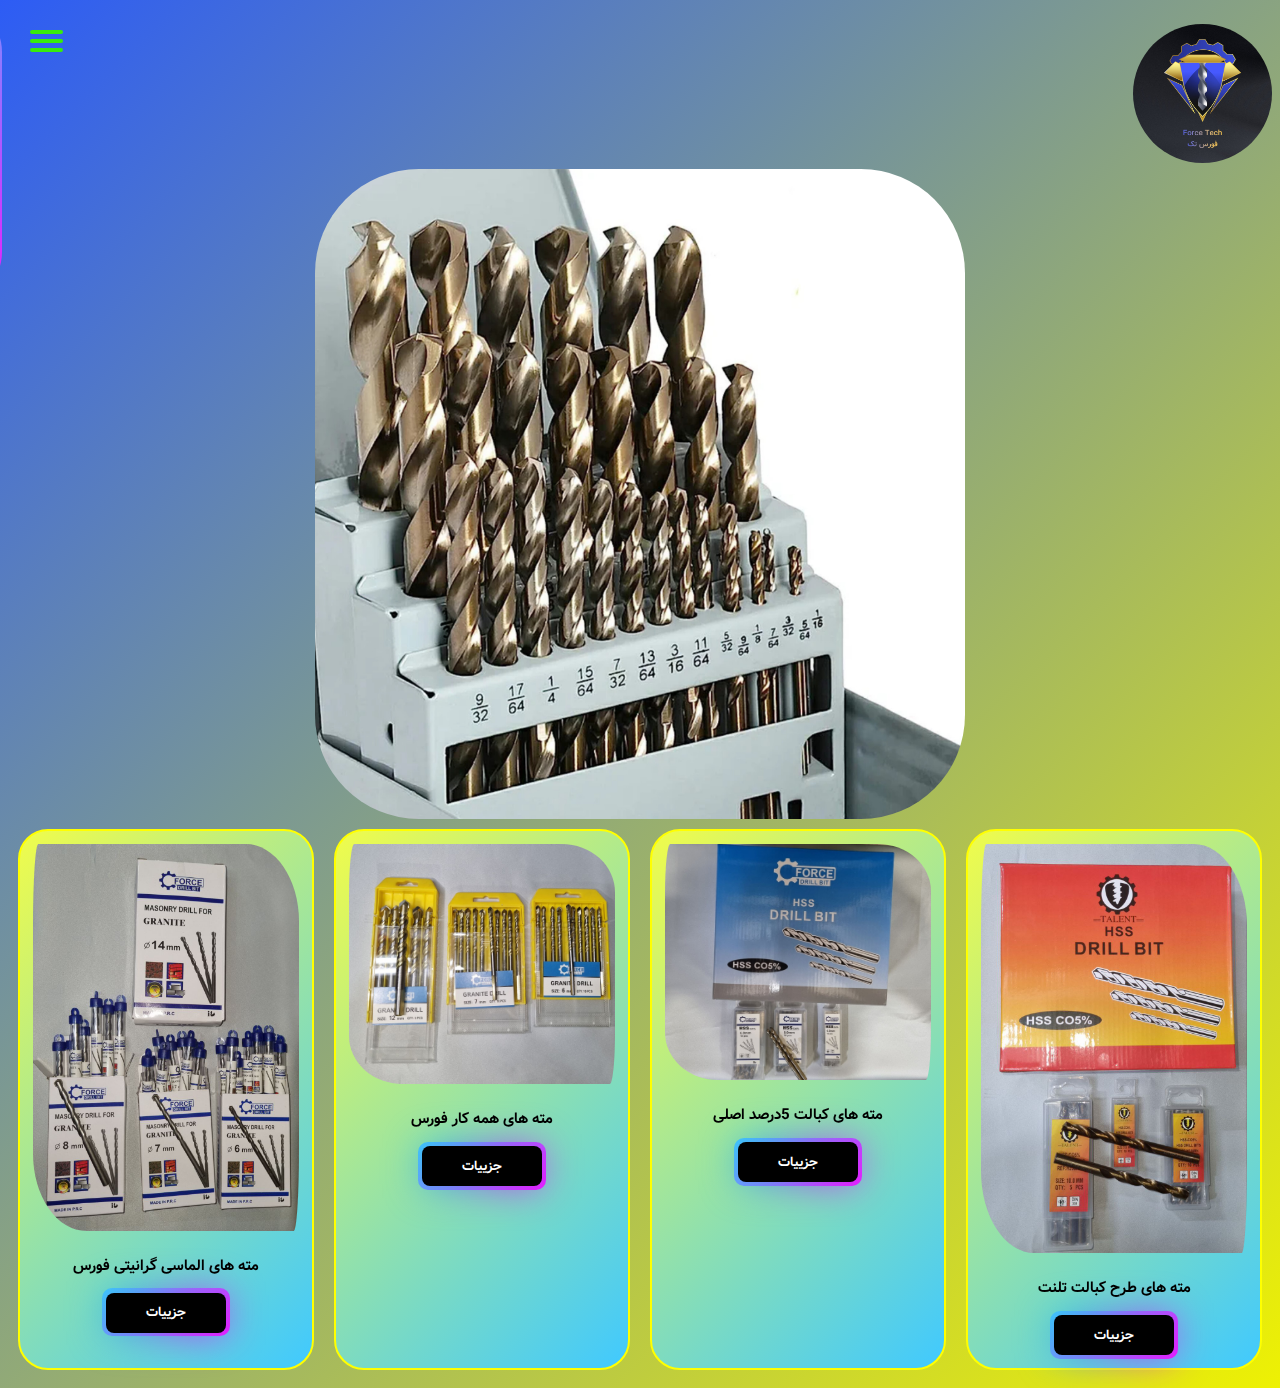
<file: index.html>
<!DOCTYPE html>
<html lang="en">

<head>
    <meta charset="UTF-8">
    <meta http-equiv="X-UA-Compatible" content="IE=edge">
    <meta name="viewport" content="width=device-width, initial-scale=1.0">
    <title>nottek</title>
    <link rel="stylesheet" href="./css/index.css">

</head>

<body>
    <div class="menu">
        <nav role="navigation">
            <div id="menuToggle">
                <!--
          A fake / hidden checkbox is used as click reciever,
          so you can use the :checked selector on it.
          -->
                <input type="checkbox" />

                <!--
          Some spans to act as a hamburger.
          
          They are acting like a real hamburger,
          not that McDonalds stuff.
          -->
                <span></span>
                <span></span>
                <span></span>

                <!--
          Too bad the menu has to be inside of the button
          but hey, it's pure CSS magic.
          -->
                <ul id="menu">
                    <a href="index.html">
                        <li>خانه</li>
                    </a>
                    <a href="html/mahsolat.html">
                        <li>محصولات</li>
                    </a>
                    <a href="html/darbarema.html">
                        <li>درباره ما</li>
                    </a>
                    <a href="html/tmas.html">
                        <li>تماس با ما</li>
                    </a>

                </ul>
            </div>
        </nav>
    </div>

    <div id="d1"><img id="d2" src="img/لوگو جدید/IMG_20230729_153842_136.jpg" alt="force tech">
    </div>

    <div id="d3">
        <img id="d4" src="img/InShot_۲۰۲۳۰۸۱۵_۱۸۵۶۵۰۶۹۹.jpg" alt="">
    </div>

    <div class="kala">
        <div class="kala1">
            <img id="r1" src="img/تیمور/فورس/یک/IMG_20230724_195722_679.jpg" alt="">
            <p>مته های الماسی گرانیتی فورس</p>
            <a href="html/kala1.html"> <button class="button">
                    جزییات
                </button></a>
        </div>
        <div class="kala1">
            <img id="r1" src="img/تیمور/فورس/دو/IMG_20230724_195727_100.jpg" alt="">
            <p>مته های همه کار فورس</p>
            <a href="html/kala2.html"> <button class="button">
                    جزییات
                </button></a>
        </div>
        <div class="kala1">
            <img id="r1" src="img/تیمور/فورس/سه/IMG_20230724_195734_497.jpg" alt="">
            <p>مته های کبالت 5درصد اصلی</p>
            <a href="html/kala3.html"> <button class="button">
                    جزییات
                </button></a>
        </div>
        <div class="kala1">
            <img id="r1" src="img/تیمور/تلنت/IMG_20230724_195316_228.jpg" alt="">
            <p>مته های طرح کبالت تلنت</p>
            <a href="html/kala4.html"> <button class="button">
                    جزییات
                </button></a>
        </div>
    </div>




















</body>

</html>
</file>
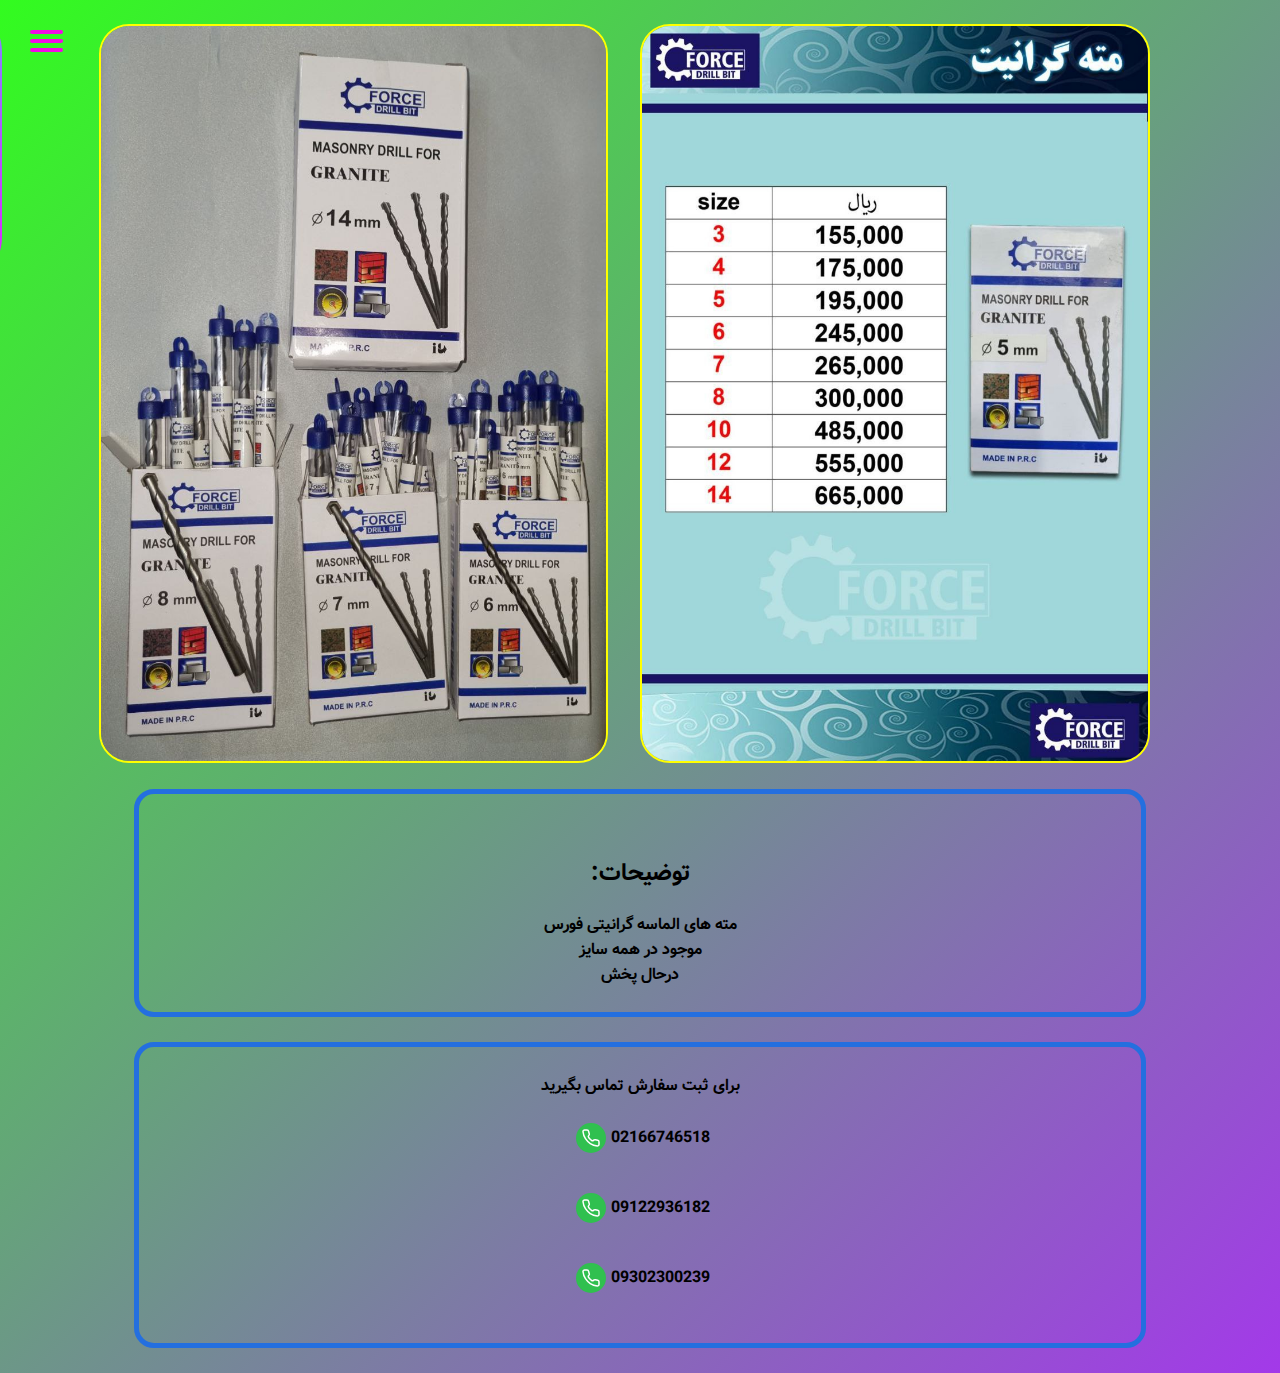
<file: html/kala1.html>
<!DOCTYPE html>
<html lang="en">

<head>
    <meta charset="UTF-8">
    <meta name="viewport" content="width=device-width, initial-scale=1.0">
    <title>Document</title>
    <link rel="stylesheet" href="../css/kala1.css">
</head>

<body>
    <div class="menu">
        <nav role="navigation">
            <div id="menuToggle">
                <!--
          A fake / hidden checkbox is used as click reciever,
          so you can use the :checked selector on it.
          -->
                <input type="checkbox" />

                <!--
          Some spans to act as a hamburger.
          
          They are acting like a real hamburger,
          not that McDonalds stuff.
          -->
                <span></span>
                <span></span>
                <span></span>

                <!--
          Too bad the menu has to be inside of the button
          but hey, it's pure CSS magic.
          -->
                <ul id="menu">
                    <a href="../index.html">
                        <li>خانه</li>
                    </a>
                    <a href="../html/mahsolat.html">
                        <li>محصولات</li>
                    </a>
                    <a href="../html/darbarema.html">
                        <li>درباره ما</li>
                    </a>
                    <a href="../html/tmas.html">
                        <li>تماس با ما</li>
                    </a>

                </ul>
            </div>
        </nav>
    </div>
    <div class="kala1">
        <img src="../img/تیمور/فورس/یک/IMG_20230724_195722_651.jpg" alt="">
        <img src="../img/تیمور/فورس/یک/IMG_20230724_195722_679.jpg" alt="">


    </div>
    <div class="p">
        <p>
        <div class="tozihat">
            <h2>توضیحات:</h2>
        </div>
        <div class="tozihat">مته های الماسه گرانیتی فورس <br>
            موجود در همه سایز <br> درحال پخش
            </p>
        </div>
    </div>
    <div class="sefaresh">
        <div class="sefares">
            برای ثبت سفارش تماس بگیرید
        </div>
        <div class="tamas">02166746518
            <a href="tel:+2166746518"><button class="button">
                    <svg xmlns="http://www.w3.org/2000/svg" width="32" viewBox="0 0 32 32" height="32" fill="none"
                        class="svg-icon">
                        <path stroke-width="2" stroke-linecap="round" stroke="#fff" fill-rule="evenodd"
                            d="m24.8868 19.1288c-1.0274-.1308-2.036-.3815-3.0052-.7467-.7878-.29-1.6724-.1034-2.276.48-.797.8075-2.0493.9936-2.9664.3258-1.4484-1.055-2.7233-2.3295-3.7783-3.7776-.6681-.9168-.4819-2.1691.3255-2.9659.5728-.6019.7584-1.4748.4802-2.2577-.3987-.98875-.6792-2.02109-.8358-3.07557-.2043-1.03534-1.1138-1.7807-2.1694-1.77778h-3.18289c-.60654-.00074-1.18614.25037-1.60035.69334-.40152.44503-.59539 1.03943-.53345 1.63555.344 3.31056 1.47164 6.49166 3.28961 9.27986 1.64878 2.5904 3.84608 4.7872 6.43688 6.4356 2.7927 1.797 5.9636 2.9227 9.2644 3.289h.1778c.5409.0036 1.0626-.2 1.4581-.569.444-.406.6957-.9806.6935-1.5822v-3.1821c.0429-1.0763-.7171-2.0185-1.7782-2.2046z"
                            clip-rule="evenodd"></path>
                    </svg>
                </button>
            </a>

        </div>
        <div class="tamas">09122936182
            <a href="tel:+989122936182"><button class="button">
                    <svg xmlns="http://www.w3.org/2000/svg" width="32" viewBox="0 0 32 32" height="32" fill="none"
                        class="svg-icon">
                        <path stroke-width="2" stroke-linecap="round" stroke="#fff" fill-rule="evenodd"
                            d="m24.8868 19.1288c-1.0274-.1308-2.036-.3815-3.0052-.7467-.7878-.29-1.6724-.1034-2.276.48-.797.8075-2.0493.9936-2.9664.3258-1.4484-1.055-2.7233-2.3295-3.7783-3.7776-.6681-.9168-.4819-2.1691.3255-2.9659.5728-.6019.7584-1.4748.4802-2.2577-.3987-.98875-.6792-2.02109-.8358-3.07557-.2043-1.03534-1.1138-1.7807-2.1694-1.77778h-3.18289c-.60654-.00074-1.18614.25037-1.60035.69334-.40152.44503-.59539 1.03943-.53345 1.63555.344 3.31056 1.47164 6.49166 3.28961 9.27986 1.64878 2.5904 3.84608 4.7872 6.43688 6.4356 2.7927 1.797 5.9636 2.9227 9.2644 3.289h.1778c.5409.0036 1.0626-.2 1.4581-.569.444-.406.6957-.9806.6935-1.5822v-3.1821c.0429-1.0763-.7171-2.0185-1.7782-2.2046z"
                            clip-rule="evenodd"></path>
                    </svg>
                </button>
            </a>

        </div>
        <div class="tamas">09302300239
            <a href="tel:+989302300239"><button class="button">
                    <svg xmlns="http://www.w3.org/2000/svg" width="32" viewBox="0 0 32 32" height="32" fill="none"
                        class="svg-icon">
                        <path stroke-width="2" stroke-linecap="round" stroke="#fff" fill-rule="evenodd"
                            d="m24.8868 19.1288c-1.0274-.1308-2.036-.3815-3.0052-.7467-.7878-.29-1.6724-.1034-2.276.48-.797.8075-2.0493.9936-2.9664.3258-1.4484-1.055-2.7233-2.3295-3.7783-3.7776-.6681-.9168-.4819-2.1691.3255-2.9659.5728-.6019.7584-1.4748.4802-2.2577-.3987-.98875-.6792-2.02109-.8358-3.07557-.2043-1.03534-1.1138-1.7807-2.1694-1.77778h-3.18289c-.60654-.00074-1.18614.25037-1.60035.69334-.40152.44503-.59539 1.03943-.53345 1.63555.344 3.31056 1.47164 6.49166 3.28961 9.27986 1.64878 2.5904 3.84608 4.7872 6.43688 6.4356 2.7927 1.797 5.9636 2.9227 9.2644 3.289h.1778c.5409.0036 1.0626-.2 1.4581-.569.444-.406.6957-.9806.6935-1.5822v-3.1821c.0429-1.0763-.7171-2.0185-1.7782-2.2046z"
                            clip-rule="evenodd"></path>
                    </svg>
                </button>
            </a>

        </div>
    </div>





</body>

</html>
</file>
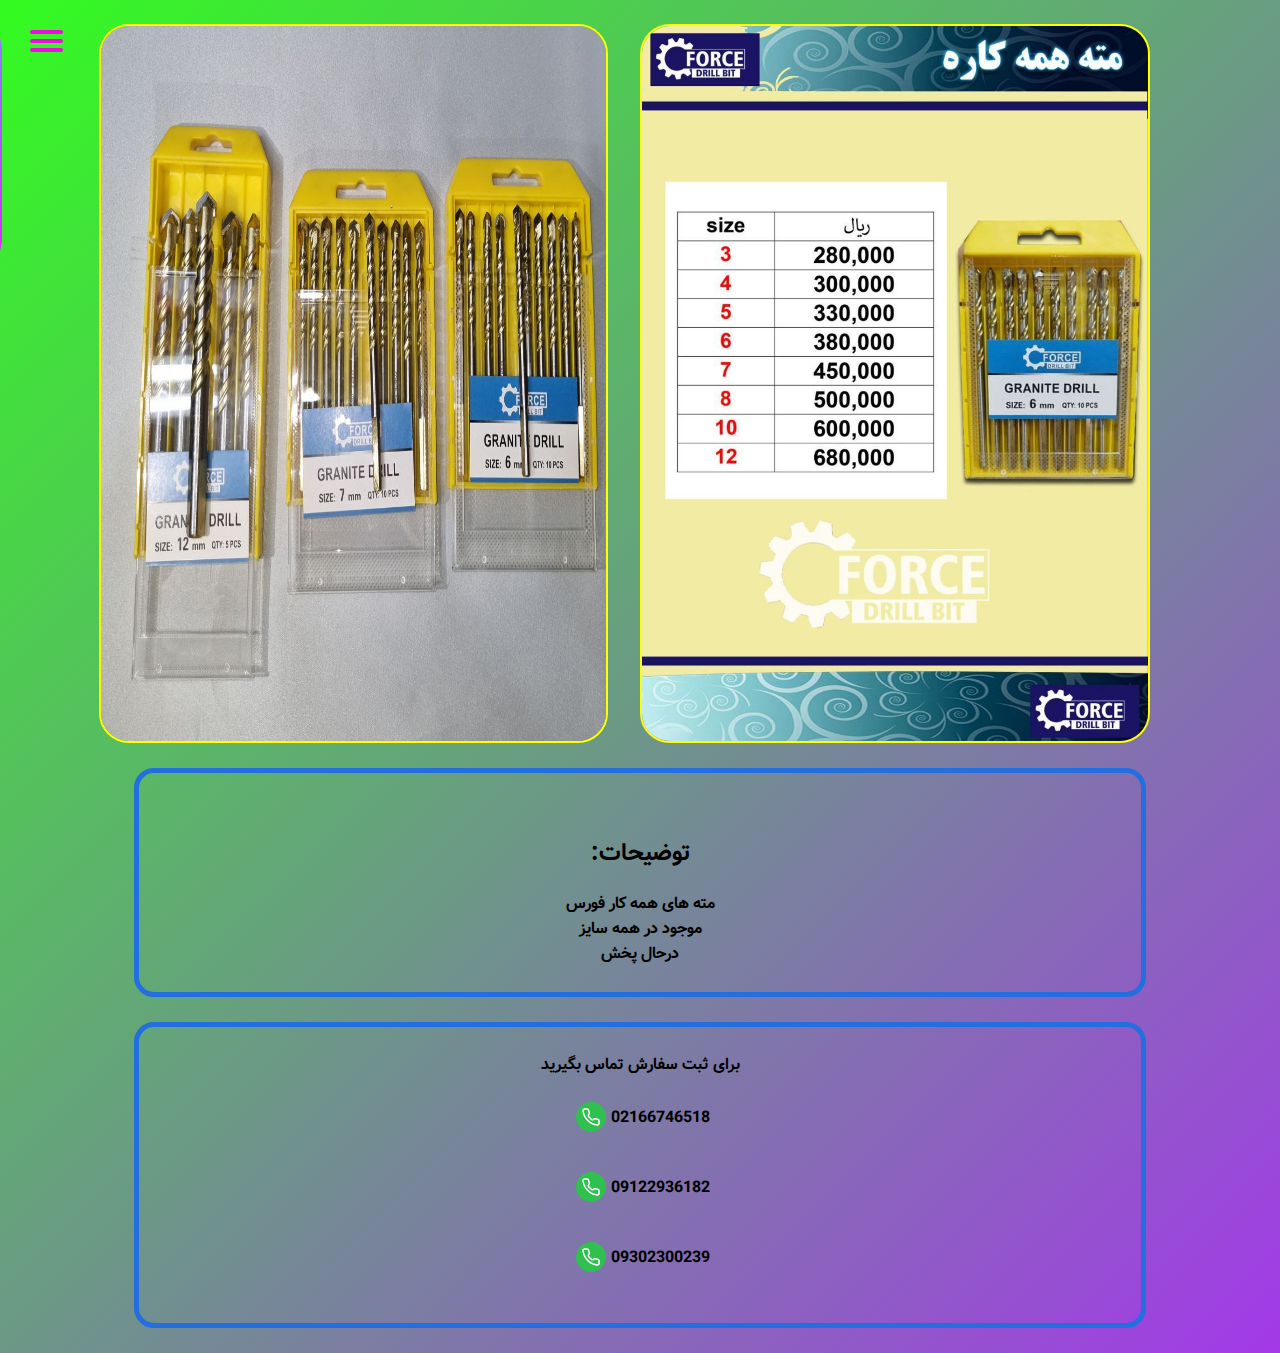
<file: html/kala2.html>
<!DOCTYPE html>
<html lang="en">

<head>
    <meta charset="UTF-8">
    <meta name="viewport" content="width=device-width, initial-scale=1.0">
    <title>Document</title>
    <link rel="stylesheet" href="../css/kala1.css">
</head>

<body>
    <div class="menu">
        <nav role="navigation">
            <div id="menuToggle">
                <!--
          A fake / hidden checkbox is used as click reciever,
          so you can use the :checked selector on it.
          -->
                <input type="checkbox" />

                <!--
          Some spans to act as a hamburger.
          
          They are acting like a real hamburger,
          not that McDonalds stuff.
          -->
                <span></span>
                <span></span>
                <span></span>

                <!--
          Too bad the menu has to be inside of the button
          but hey, it's pure CSS magic.
          -->
                <ul id="menu">
                    <a href="../index.html">
                        <li>خانه</li>
                    </a>
                    <a href="../html/mahsolat.html">
                        <li>محصولات</li>
                    </a>
                    <a href="../html/darbarema.html">
                        <li>درباره ما</li>
                    </a>
                    <a href="../html/tmas.html">
                        <li>تماس با ما</li>
                    </a>

                </ul>
            </div>
        </nav>
    </div>
    <div class="kala1">
        <img src="../img/تیمور/فورس/دو/IMG_20230724_195726_853.jpg" alt="">
        <img src="../img/تیمور/فورس/دو/IMG_20230724_195727_100.jpg" alt="">


    </div>
    <div class="p">
        <p>
        <div class="tozihat">
            <h2>توضیحات:</h2>
        </div>
        <div class="tozihat">مته های همه کار فورس <br>
            موجود در همه سایز <br> درحال پخش
            </p>
        </div>
    </div>
    <div class="sefaresh">
        <div class="sefares">
            برای ثبت سفارش تماس بگیرید
        </div>
        <div class="tamas">02166746518
            <a href="tel:+2166746518"><button class="button">
                    <svg xmlns="http://www.w3.org/2000/svg" width="32" viewBox="0 0 32 32" height="32" fill="none"
                        class="svg-icon">
                        <path stroke-width="2" stroke-linecap="round" stroke="#fff" fill-rule="evenodd"
                            d="m24.8868 19.1288c-1.0274-.1308-2.036-.3815-3.0052-.7467-.7878-.29-1.6724-.1034-2.276.48-.797.8075-2.0493.9936-2.9664.3258-1.4484-1.055-2.7233-2.3295-3.7783-3.7776-.6681-.9168-.4819-2.1691.3255-2.9659.5728-.6019.7584-1.4748.4802-2.2577-.3987-.98875-.6792-2.02109-.8358-3.07557-.2043-1.03534-1.1138-1.7807-2.1694-1.77778h-3.18289c-.60654-.00074-1.18614.25037-1.60035.69334-.40152.44503-.59539 1.03943-.53345 1.63555.344 3.31056 1.47164 6.49166 3.28961 9.27986 1.64878 2.5904 3.84608 4.7872 6.43688 6.4356 2.7927 1.797 5.9636 2.9227 9.2644 3.289h.1778c.5409.0036 1.0626-.2 1.4581-.569.444-.406.6957-.9806.6935-1.5822v-3.1821c.0429-1.0763-.7171-2.0185-1.7782-2.2046z"
                            clip-rule="evenodd"></path>
                    </svg>
                </button>
            </a>

        </div>
        <div class="tamas">09122936182
            <a href="tel:+989122936182"><button class="button">
                    <svg xmlns="http://www.w3.org/2000/svg" width="32" viewBox="0 0 32 32" height="32" fill="none"
                        class="svg-icon">
                        <path stroke-width="2" stroke-linecap="round" stroke="#fff" fill-rule="evenodd"
                            d="m24.8868 19.1288c-1.0274-.1308-2.036-.3815-3.0052-.7467-.7878-.29-1.6724-.1034-2.276.48-.797.8075-2.0493.9936-2.9664.3258-1.4484-1.055-2.7233-2.3295-3.7783-3.7776-.6681-.9168-.4819-2.1691.3255-2.9659.5728-.6019.7584-1.4748.4802-2.2577-.3987-.98875-.6792-2.02109-.8358-3.07557-.2043-1.03534-1.1138-1.7807-2.1694-1.77778h-3.18289c-.60654-.00074-1.18614.25037-1.60035.69334-.40152.44503-.59539 1.03943-.53345 1.63555.344 3.31056 1.47164 6.49166 3.28961 9.27986 1.64878 2.5904 3.84608 4.7872 6.43688 6.4356 2.7927 1.797 5.9636 2.9227 9.2644 3.289h.1778c.5409.0036 1.0626-.2 1.4581-.569.444-.406.6957-.9806.6935-1.5822v-3.1821c.0429-1.0763-.7171-2.0185-1.7782-2.2046z"
                            clip-rule="evenodd"></path>
                    </svg>
                </button>
            </a>

        </div>
        <div class="tamas">09302300239
            <a href="tel:+989302300239"><button class="button">
                    <svg xmlns="http://www.w3.org/2000/svg" width="32" viewBox="0 0 32 32" height="32" fill="none"
                        class="svg-icon">
                        <path stroke-width="2" stroke-linecap="round" stroke="#fff" fill-rule="evenodd"
                            d="m24.8868 19.1288c-1.0274-.1308-2.036-.3815-3.0052-.7467-.7878-.29-1.6724-.1034-2.276.48-.797.8075-2.0493.9936-2.9664.3258-1.4484-1.055-2.7233-2.3295-3.7783-3.7776-.6681-.9168-.4819-2.1691.3255-2.9659.5728-.6019.7584-1.4748.4802-2.2577-.3987-.98875-.6792-2.02109-.8358-3.07557-.2043-1.03534-1.1138-1.7807-2.1694-1.77778h-3.18289c-.60654-.00074-1.18614.25037-1.60035.69334-.40152.44503-.59539 1.03943-.53345 1.63555.344 3.31056 1.47164 6.49166 3.28961 9.27986 1.64878 2.5904 3.84608 4.7872 6.43688 6.4356 2.7927 1.797 5.9636 2.9227 9.2644 3.289h.1778c.5409.0036 1.0626-.2 1.4581-.569.444-.406.6957-.9806.6935-1.5822v-3.1821c.0429-1.0763-.7171-2.0185-1.7782-2.2046z"
                            clip-rule="evenodd"></path>
                    </svg>
                </button>
            </a>

        </div>
    </div>





</body>

</html>
</file>
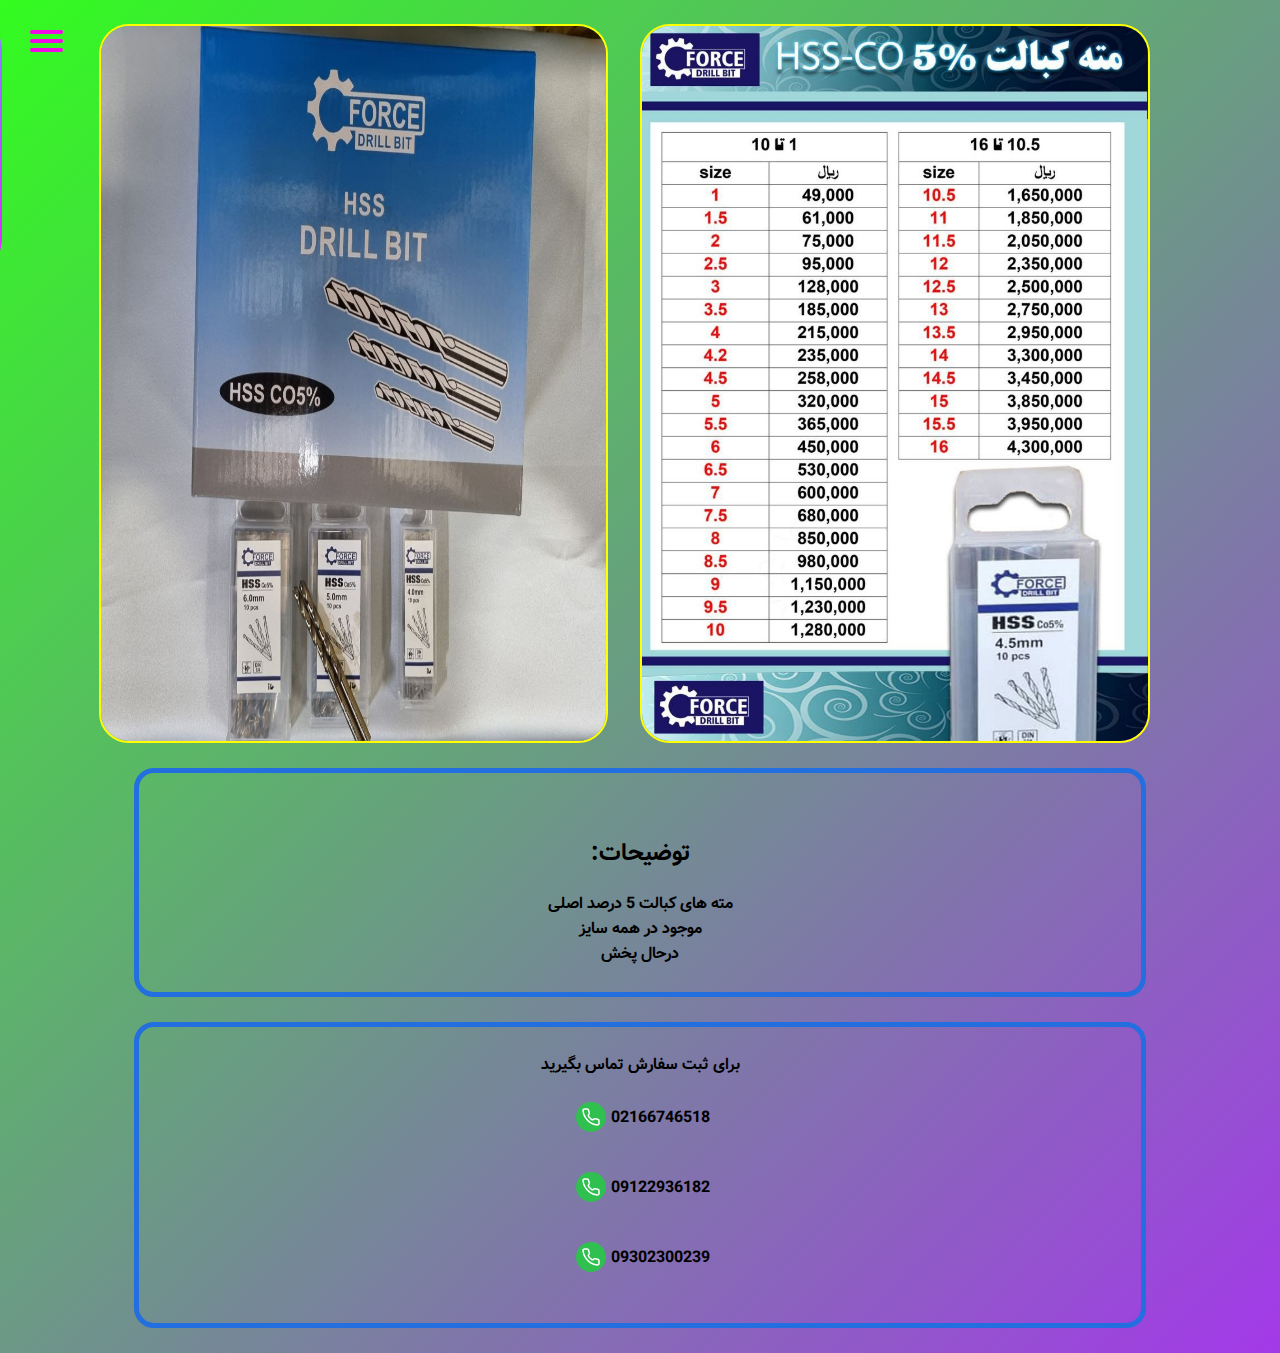
<file: html/kala3.html>
<!DOCTYPE html>
<html lang="en">

<head>
    <meta charset="UTF-8">
    <meta name="viewport" content="width=device-width, initial-scale=1.0">
    <title>Document</title>
    <link rel="stylesheet" href="../css/kala1.css">
</head>

<body>
    <div class="menu">
        <nav role="navigation">
            <div id="menuToggle">
                <!--
          A fake / hidden checkbox is used as click reciever,
          so you can use the :checked selector on it.
          -->
                <input type="checkbox" />

                <!--
          Some spans to act as a hamburger.
          
          They are acting like a real hamburger,
          not that McDonalds stuff.
          -->
                <span></span>
                <span></span>
                <span></span>

                <!--
          Too bad the menu has to be inside of the button
          but hey, it's pure CSS magic.
          -->
                <ul id="menu">
                    <a href="../index.html">
                        <li>خانه</li>
                    </a>
                    <a href="../html/mahsolat.html">
                        <li>محصولات</li>
                    </a>
                    <a href="../html/darbarema.html">
                        <li>درباره ما</li>
                    </a>
                    <a href="../html/tmas.html">
                        <li>تماس با ما</li>
                    </a>

                </ul>
            </div>
        </nav>
    </div>
    <div class="kala1">
        <img src="../img/تیمور/فورس/سه/IMG_20230724_195734_274.jpg" alt="">
        <img src="../img/تیمور/فورس/سه/IMG_20230724_195734_497.jpg" alt="">


    </div>
    <div class="p">
        <p>
        <div class="tozihat">
            <h2>توضیحات:</h2>
        </div>
        <div class="tozihat">مته های کبالت 5 درصد اصلی<br>
            موجود در همه سایز <br> درحال پخش
            </p>
        </div>
    </div>
    <div class="sefaresh">
        <div class="sefares">
            برای ثبت سفارش تماس بگیرید
        </div>
        <div class="tamas">02166746518
            <a href="tel:+2166746518"><button class="button">
                    <svg xmlns="http://www.w3.org/2000/svg" width="32" viewBox="0 0 32 32" height="32" fill="none"
                        class="svg-icon">
                        <path stroke-width="2" stroke-linecap="round" stroke="#fff" fill-rule="evenodd"
                            d="m24.8868 19.1288c-1.0274-.1308-2.036-.3815-3.0052-.7467-.7878-.29-1.6724-.1034-2.276.48-.797.8075-2.0493.9936-2.9664.3258-1.4484-1.055-2.7233-2.3295-3.7783-3.7776-.6681-.9168-.4819-2.1691.3255-2.9659.5728-.6019.7584-1.4748.4802-2.2577-.3987-.98875-.6792-2.02109-.8358-3.07557-.2043-1.03534-1.1138-1.7807-2.1694-1.77778h-3.18289c-.60654-.00074-1.18614.25037-1.60035.69334-.40152.44503-.59539 1.03943-.53345 1.63555.344 3.31056 1.47164 6.49166 3.28961 9.27986 1.64878 2.5904 3.84608 4.7872 6.43688 6.4356 2.7927 1.797 5.9636 2.9227 9.2644 3.289h.1778c.5409.0036 1.0626-.2 1.4581-.569.444-.406.6957-.9806.6935-1.5822v-3.1821c.0429-1.0763-.7171-2.0185-1.7782-2.2046z"
                            clip-rule="evenodd"></path>
                    </svg>
                </button>
            </a>

        </div>
        <div class="tamas">09122936182
            <a href="tel:+989122936182"><button class="button">
                    <svg xmlns="http://www.w3.org/2000/svg" width="32" viewBox="0 0 32 32" height="32" fill="none"
                        class="svg-icon">
                        <path stroke-width="2" stroke-linecap="round" stroke="#fff" fill-rule="evenodd"
                            d="m24.8868 19.1288c-1.0274-.1308-2.036-.3815-3.0052-.7467-.7878-.29-1.6724-.1034-2.276.48-.797.8075-2.0493.9936-2.9664.3258-1.4484-1.055-2.7233-2.3295-3.7783-3.7776-.6681-.9168-.4819-2.1691.3255-2.9659.5728-.6019.7584-1.4748.4802-2.2577-.3987-.98875-.6792-2.02109-.8358-3.07557-.2043-1.03534-1.1138-1.7807-2.1694-1.77778h-3.18289c-.60654-.00074-1.18614.25037-1.60035.69334-.40152.44503-.59539 1.03943-.53345 1.63555.344 3.31056 1.47164 6.49166 3.28961 9.27986 1.64878 2.5904 3.84608 4.7872 6.43688 6.4356 2.7927 1.797 5.9636 2.9227 9.2644 3.289h.1778c.5409.0036 1.0626-.2 1.4581-.569.444-.406.6957-.9806.6935-1.5822v-3.1821c.0429-1.0763-.7171-2.0185-1.7782-2.2046z"
                            clip-rule="evenodd"></path>
                    </svg>
                </button>
            </a>

        </div>
        <div class="tamas">09302300239
            <a href="tel:+989302300239"><button class="button">
                    <svg xmlns="http://www.w3.org/2000/svg" width="32" viewBox="0 0 32 32" height="32" fill="none"
                        class="svg-icon">
                        <path stroke-width="2" stroke-linecap="round" stroke="#fff" fill-rule="evenodd"
                            d="m24.8868 19.1288c-1.0274-.1308-2.036-.3815-3.0052-.7467-.7878-.29-1.6724-.1034-2.276.48-.797.8075-2.0493.9936-2.9664.3258-1.4484-1.055-2.7233-2.3295-3.7783-3.7776-.6681-.9168-.4819-2.1691.3255-2.9659.5728-.6019.7584-1.4748.4802-2.2577-.3987-.98875-.6792-2.02109-.8358-3.07557-.2043-1.03534-1.1138-1.7807-2.1694-1.77778h-3.18289c-.60654-.00074-1.18614.25037-1.60035.69334-.40152.44503-.59539 1.03943-.53345 1.63555.344 3.31056 1.47164 6.49166 3.28961 9.27986 1.64878 2.5904 3.84608 4.7872 6.43688 6.4356 2.7927 1.797 5.9636 2.9227 9.2644 3.289h.1778c.5409.0036 1.0626-.2 1.4581-.569.444-.406.6957-.9806.6935-1.5822v-3.1821c.0429-1.0763-.7171-2.0185-1.7782-2.2046z"
                            clip-rule="evenodd"></path>
                    </svg>
                </button>
            </a>

        </div>
    </div>





</body>

</html>
</file>
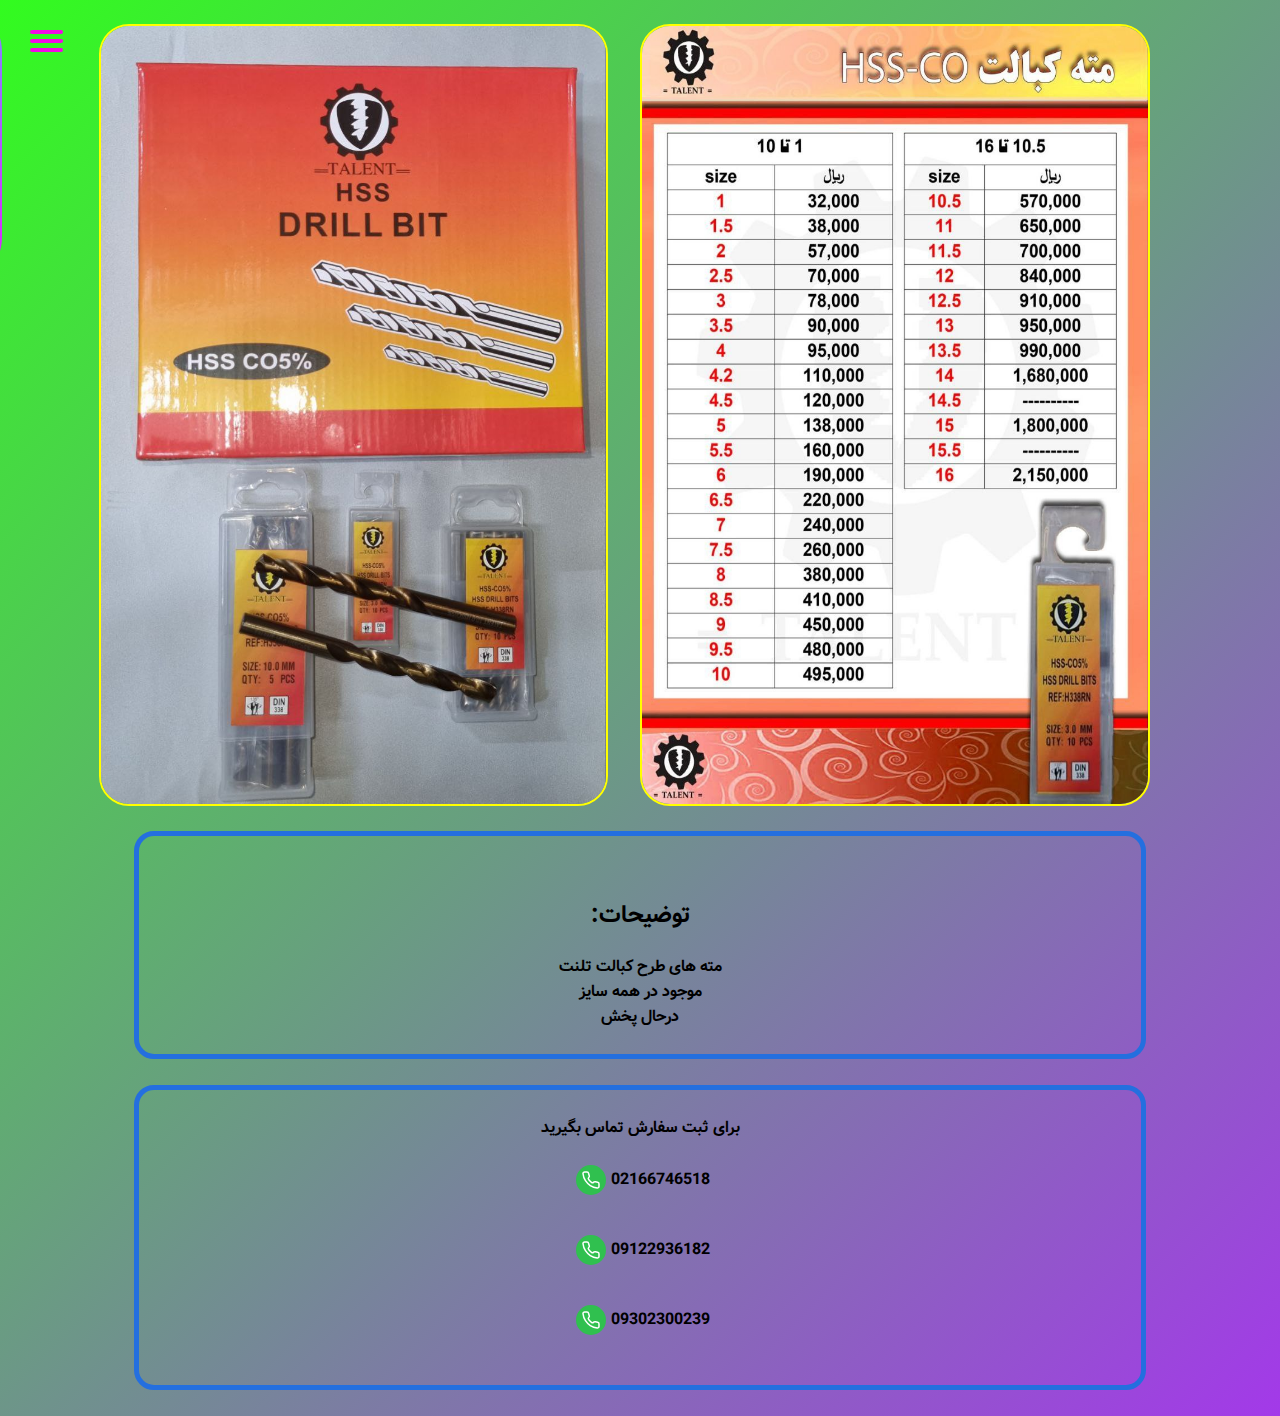
<file: html/kala4.html>
<!DOCTYPE html>
<html lang="en">

<head>
    <meta charset="UTF-8">
    <meta name="viewport" content="width=device-width, initial-scale=1.0">
    <title>Document</title>
    <link rel="stylesheet" href="../css/kala1.css">
</head>

<body>
    <div class="menu">
        <nav role="navigation">
            <div id="menuToggle">
                <!--
          A fake / hidden checkbox is used as click reciever,
          so you can use the :checked selector on it.
          -->
                <input type="checkbox" />

                <!--
          Some spans to act as a hamburger.
          
          They are acting like a real hamburger,
          not that McDonalds stuff.
          -->
                <span></span>
                <span></span>
                <span></span>

                <!--
          Too bad the menu has to be inside of the button
          but hey, it's pure CSS magic.
          -->
                <ul id="menu">
                    <a href="../index.html">
                        <li>خانه</li>
                    </a>
                    <a href="../html/mahsolat.html">
                        <li>محصولات</li>
                    </a>
                    <a href="../html/darbarema.html">
                        <li>درباره ما</li>
                    </a>
                    <a href="../html/tmas.html">
                        <li>تماس با ما</li>
                    </a>

                </ul>
            </div>
        </nav>
    </div>
    <div class="kala1">
        <img src="../img/تیمور/تلنت/IMG_20230724_195316_391.jpg" alt="">
        <img src="../img/تیمور/تلنت/IMG_20230724_195316_228.jpg" alt="">


    </div>
    <div class="p">
        <p>
        <div class="tozihat">
            <h2>توضیحات:</h2>
        </div>
        <div class="tozihat">مته های طرح کبالت تلنت<br>
            موجود در همه سایز <br> درحال پخش
            </p>
        </div>
    </div>
    <div class="sefaresh">
        <div class="sefares">
            برای ثبت سفارش تماس بگیرید
        </div>
        <div class="tamas">02166746518
            <a href="tel:+2166746518"><button class="button">
                    <svg xmlns="http://www.w3.org/2000/svg" width="32" viewBox="0 0 32 32" height="32" fill="none"
                        class="svg-icon">
                        <path stroke-width="2" stroke-linecap="round" stroke="#fff" fill-rule="evenodd"
                            d="m24.8868 19.1288c-1.0274-.1308-2.036-.3815-3.0052-.7467-.7878-.29-1.6724-.1034-2.276.48-.797.8075-2.0493.9936-2.9664.3258-1.4484-1.055-2.7233-2.3295-3.7783-3.7776-.6681-.9168-.4819-2.1691.3255-2.9659.5728-.6019.7584-1.4748.4802-2.2577-.3987-.98875-.6792-2.02109-.8358-3.07557-.2043-1.03534-1.1138-1.7807-2.1694-1.77778h-3.18289c-.60654-.00074-1.18614.25037-1.60035.69334-.40152.44503-.59539 1.03943-.53345 1.63555.344 3.31056 1.47164 6.49166 3.28961 9.27986 1.64878 2.5904 3.84608 4.7872 6.43688 6.4356 2.7927 1.797 5.9636 2.9227 9.2644 3.289h.1778c.5409.0036 1.0626-.2 1.4581-.569.444-.406.6957-.9806.6935-1.5822v-3.1821c.0429-1.0763-.7171-2.0185-1.7782-2.2046z"
                            clip-rule="evenodd"></path>
                    </svg>
                </button>
            </a>

        </div>
        <div class="tamas">09122936182
            <a href="tel:+989122936182"><button class="button">
                    <svg xmlns="http://www.w3.org/2000/svg" width="32" viewBox="0 0 32 32" height="32" fill="none"
                        class="svg-icon">
                        <path stroke-width="2" stroke-linecap="round" stroke="#fff" fill-rule="evenodd"
                            d="m24.8868 19.1288c-1.0274-.1308-2.036-.3815-3.0052-.7467-.7878-.29-1.6724-.1034-2.276.48-.797.8075-2.0493.9936-2.9664.3258-1.4484-1.055-2.7233-2.3295-3.7783-3.7776-.6681-.9168-.4819-2.1691.3255-2.9659.5728-.6019.7584-1.4748.4802-2.2577-.3987-.98875-.6792-2.02109-.8358-3.07557-.2043-1.03534-1.1138-1.7807-2.1694-1.77778h-3.18289c-.60654-.00074-1.18614.25037-1.60035.69334-.40152.44503-.59539 1.03943-.53345 1.63555.344 3.31056 1.47164 6.49166 3.28961 9.27986 1.64878 2.5904 3.84608 4.7872 6.43688 6.4356 2.7927 1.797 5.9636 2.9227 9.2644 3.289h.1778c.5409.0036 1.0626-.2 1.4581-.569.444-.406.6957-.9806.6935-1.5822v-3.1821c.0429-1.0763-.7171-2.0185-1.7782-2.2046z"
                            clip-rule="evenodd"></path>
                    </svg>
                </button>
            </a>

        </div>
        <div class="tamas">09302300239
            <a href="tel:+989302300239"><button class="button">
                    <svg xmlns="http://www.w3.org/2000/svg" width="32" viewBox="0 0 32 32" height="32" fill="none"
                        class="svg-icon">
                        <path stroke-width="2" stroke-linecap="round" stroke="#fff" fill-rule="evenodd"
                            d="m24.8868 19.1288c-1.0274-.1308-2.036-.3815-3.0052-.7467-.7878-.29-1.6724-.1034-2.276.48-.797.8075-2.0493.9936-2.9664.3258-1.4484-1.055-2.7233-2.3295-3.7783-3.7776-.6681-.9168-.4819-2.1691.3255-2.9659.5728-.6019.7584-1.4748.4802-2.2577-.3987-.98875-.6792-2.02109-.8358-3.07557-.2043-1.03534-1.1138-1.7807-2.1694-1.77778h-3.18289c-.60654-.00074-1.18614.25037-1.60035.69334-.40152.44503-.59539 1.03943-.53345 1.63555.344 3.31056 1.47164 6.49166 3.28961 9.27986 1.64878 2.5904 3.84608 4.7872 6.43688 6.4356 2.7927 1.797 5.9636 2.9227 9.2644 3.289h.1778c.5409.0036 1.0626-.2 1.4581-.569.444-.406.6957-.9806.6935-1.5822v-3.1821c.0429-1.0763-.7171-2.0185-1.7782-2.2046z"
                            clip-rule="evenodd"></path>
                    </svg>
                </button>
            </a>

        </div>
    </div>





</body>

</html>
</file>
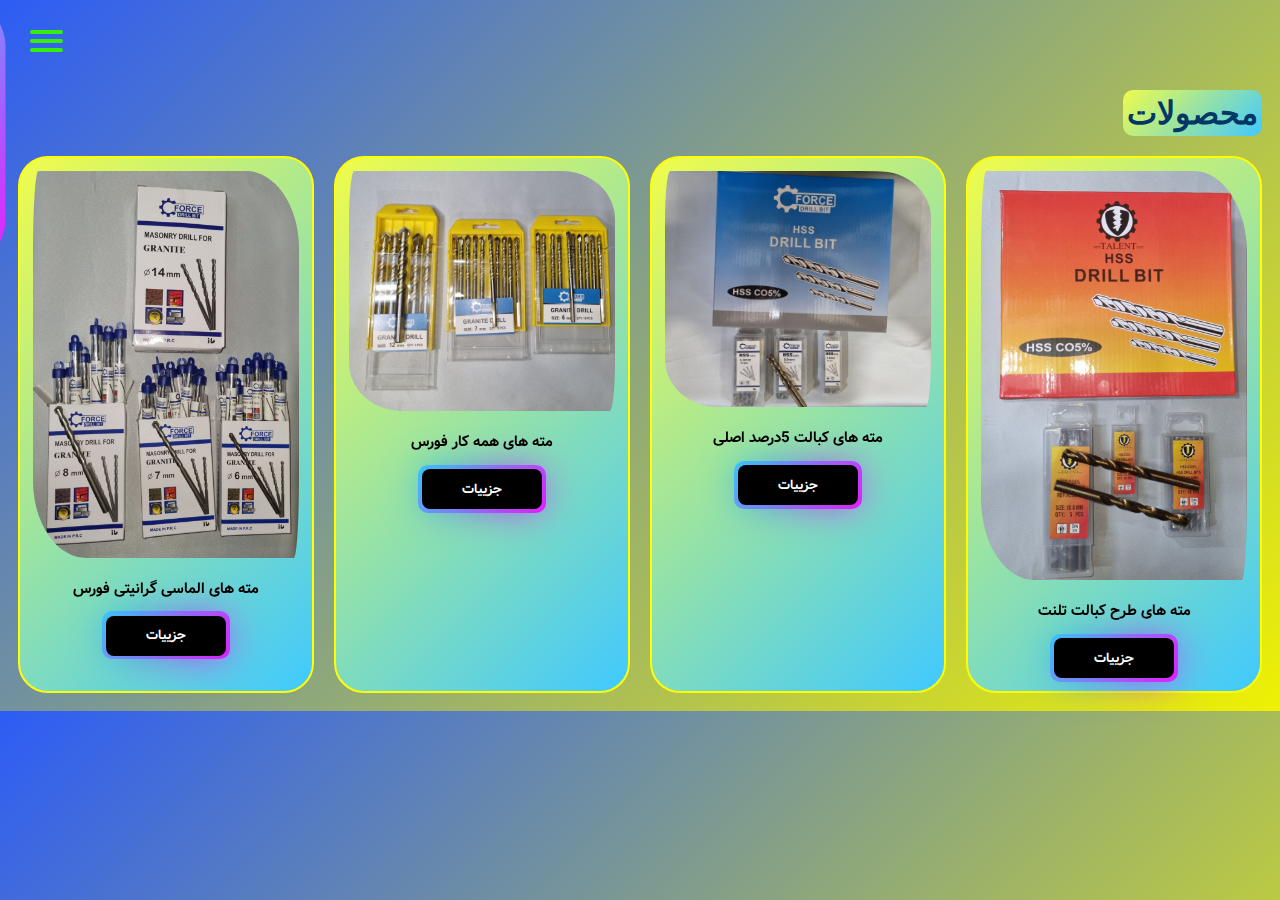
<file: html/mahsolat.html>
<!DOCTYPE html>
<html lang="en">

<head>
    <meta charset="UTF-8">
    <meta name="viewport" content="width=device-width, initial-scale=1.0">
    <title>Document</title>
    <link rel="stylesheet" href="../css/mahsolat.css">
</head>

<body>
    <div class="menu">
        <nav role="navigation">
            <div id="menuToggle">
                <!--
          A fake / hidden checkbox is used as click reciever,
          so you can use the :checked selector on it.
          -->
                <input type="checkbox" />

                <!--
          Some spans to act as a hamburger.
          
          They are acting like a real hamburger,
          not that McDonalds stuff.
          -->
                <span></span>
                <span></span>
                <span></span>

                <!--
          Too bad the menu has to be inside of the button
          but hey, it's pure CSS magic.
          -->
                <ul id="menu">
                    <a href="../index.html">
                        <li>خانه</li>
                    </a>
                    <a href="#">
                        <li>محصولات</li>
                    </a>
                    <a href="../html/darbarema.html">
                        <li>درباره ما</li>
                    </a>
                    <a href="../html/tmas.html">
                        <li>تماس با ما</li>
                    </a>

                </ul>
            </div>
        </nav>

    </div>
    <div class="tozihat">
        <h1>محصولات</h1>
    </div>

    <div class="kala">
        <div class="kala1">
            <img id="r1" src="../img/تیمور/فورس/یک/IMG_20230724_195722_679.jpg" alt="">
            <p>مته های الماسی گرانیتی فورس</p>
            <a href="../html/kala1.html"> <button class="button">
                    جزییات
                </button></a>
        </div>
        <div class="kala1">
            <img id="r1" src="../img/تیمور/فورس/دو/IMG_20230724_195727_100.jpg" alt="">
            <p>مته های همه کار فورس</p>
            <a href="../html/kala2.html"> <button class="button">
                    جزییات
                </button></a>
        </div>
        <div class="kala1">
            <img id="r1" src="../img/تیمور/فورس/سه/IMG_20230724_195734_497.jpg" alt="">
            <p>مته های کبالت 5درصد اصلی</p>
            <a href="../html/kala3.html"> <button class="button">
                    جزییات
                </button></a>
        </div>
        <div class="kala1">
            <img id="r1" src="../img/تیمور/تلنت/IMG_20230724_195316_228.jpg" alt="">
            <p>مته های طرح کبالت تلنت</p>
            <a href="../html/kala4.html"> <button class="button">
                    جزییات
                </button></a>

</body>

</html>
</file>
<file: css/index.css>
@font-face {
  font-family: naznin;
  src: url(../font/vazir-font-v16.1.0/Vazir-Bold.ttf);
}


body {
  background: linear-gradient(-45deg, rgb(238, 241, 3) 0%, #2d5cf5 100%);
  font-family: naznin;
}

#d1 {
  display: flex;
  flex-direction: row;
  justify-content: right;
  padding-bottom: 6px;
  padding-top: 0px;

}

#d2 {
  width: 45px;
  height: auto;

  min-width: 11%;
  height: auto;
  border-radius: 50%;
}

#d3 {

  height: 100%;
  margin: 0;
  display: flex;

  justify-content: center;
}

#d4 {

  flex-direction: row;
  border-radius: 16%;
  max-width: 80%;
  max-height: 650px;

  display: block;
  margin: 0 auto;
}

div.kala {

  text-align: center;
  margin: 0;
  display: flex;
  flex-wrap: wrap;
  justify-content: center;
  ;


}

div.kala1 {
  flex: 1 1 200px;
  max-width: 300px;
  margin: 10px;
  padding: 13px;
  text-align: center;
  border: 2px solid yellow;
  border-radius: 30px;
  z-index: 10;
  background: linear-gradient(-45deg, #40c9ff 0%, rgb(240, 252, 75) 100%)
}

#r1 {
  width: 100%;
  height: auto;
  border-radius: 2% 20% / 21% 20%;
}


p {
  font-size: 15px;
  font-family: naznin;
}

a {
  display: flex;
  justify-content: center;
  align-items: center;
  text-decoration: none;


}

.button {
  position: relative;
  width: 120px;
  height: 40px;
  background-color: #000;
  display: flex;
  align-items: center;
  color: white;
  flex-direction: column;
  justify-content: center;
  border: none;
  padding: 12px;
  gap: 12px;
  border-radius: 8px;
  cursor: pointer;
  font-family: naznin;


}

.button::before {
  content: '';
  position: absolute;
  inset: 0;
  left: -4px;
  top: -1px;
  margin: auto;
  width: 128px;
  height: 48px;
  border-radius: 10px;
  background: linear-gradient(-45deg, #e81cff 0%, #40c9ff 100%);
  z-index: -10;
  pointer-events: none;
  transition: all 0.6s cubic-bezier(0.175, 0.885, 0.32, 1.275);

}

.button::after {
  content: "";
  z-index: -1;
  position: absolute;
  inset: 0;
  background: linear-gradient(-45deg, #fc00ff 0%, #00dbde 100%);
  transform: translate3d(0, 0, 0) scale(0.95);
  filter: blur(20px);

}

.button:hover::after {
  filter: blur(30px);
}

.button:hover::before {
  transform: rotate(-180deg);
}

.button:active::before {
  scale: 0.7;
}



div.menu {
  padding: 8px;
}


#menuToggle {
  display: block;
  position: fixed;
  top: 30px;
  left: 30px;



  z-index: 100;

  -webkit-user-select: none;
  user-select: none;
}

#menuToggle a {
  text-decoration: none;
  color: #232323;

  transition: color 0.3s ease;
}

#menuToggle a:hover {
  color: tomato;
}


#menuToggle input {
  display: block;
  width: 40px;
  height: 32px;
  position: absolute;
  top: -7px;
  left: -5px;

  cursor: pointer;

  opacity: 0;
  /* hide this */
  z-index: 2;
  /* and place it over the hamburger */

  -webkit-touch-callout: none;
}

/*
 * Just a quick hamburger
 */
#menuToggle span {
  display: block;
  width: 33px;
  height: 4px;
  margin-bottom: 5px;
  position: relative;

  background: #38ec0b;
  border-radius: 3px;

  z-index: 1;

  transform-origin: 4px 0px;

  transition: transform 0.5s cubic-bezier(0.77, 0.2, 0.05, 1.0),
    background 0.5s cubic-bezier(0.77, 0.2, 0.05, 1.0),
    opacity 0.55s ease;
}

#menuToggle span:first-child {
  transform-origin: 0% 0%;
}

#menuToggle span:nth-last-child(2) {
  transform-origin: 0% 100%;
}

/* 
 * Transform all the slices of hamburger
 * into a crossmark.
 */
#menuToggle input:checked~span {
  opacity: 1;
  transform: rotate(45deg) translate(-2px, -1px);
  background: #232323;
}

/*
 * But let's hide the middle one.
 */
#menuToggle input:checked~span:nth-last-child(3) {
  opacity: 0;
  transform: rotate(0deg) scale(0.2, 0.2);
}

/*
 * Ohyeah and the last one should go the other direction
 */
#menuToggle input:checked~span:nth-last-child(2) {
  transform: rotate(-45deg) translate(0, -1px);
}

/*
 * Make this absolute positioned
 * at the top left of the screen
 */
#menu {
  position: fixed;

  min-width: 3%;
  margin: -55px 8px 8px -28px;



  padding-top: 125px;
  border-radius: 50px;
  padding: 50px 20px 10px 30px;

  background: linear-gradient(-45deg, #e81cff 0%, #40c9ff 100%);
  list-style-type: none;
  -webkit-font-smoothing: antialiased;
  /* to stop flickering of text in safari */

  transform-origin: 0% 0%;
  transform: translate(-100%, 0);

  transition: transform 0.9s cubic-bezier(0.77, 0.2, 0.05, 1.0);
}

#menu li {
  padding: 10px 10px;
  font-size: 19px;

  margin: 5px;
  border-radius: 10px;


}

/*
 * And let's slide it in from the left
 */
#menuToggle input:checked~ul {
  transform: none;
}
</file>
<file: css/kala1.css>
@font-face {
  font-family: naznin;
  src: url(../font/vazir-font-v16.1.0/Vazir-Bold.ttf);
}



body {
  font-family: naznin;
  direction: rtl;
  font-size: ;
  background: linear-gradient(-45deg, rgb(163, 57, 233) 0%, #32fc1f 100%);
}

div.kala1 {
  display: flex;
  justify-content: center;

}

.kala1 img {
  width: 40%;
  height: auto;
  border-radius: 10%;
  margin-right: 2.5%;
  border: 2px solid yellow;
  border-radius: 30px;
}

div.p {
  display: flow-root;
  justify-content: center;
  text-align: center;
  border: 5px solid rgb(36, 111, 223);
  border-radius: 20px;
  margin: 2% 10% 2% 10%;
  padding: 2%;

}

div.tozihat {
  display: flex;
  justify-content: center;
  text-align: center;
}

h2 {
  display: flex;
  justify-content: center;
  text-align: center;
}

div.sefaresh {
  display: 1 1 flex;
  justify-content: center;
  text-align: center;
  border: 5px solid rgb(36, 111, 223);
  border-radius: 20px;
  margin: 2% 10% 2% 10%;
  padding: 2%;


}

div.sefares {
  text-align: center;
  justify-content: center;
}

div.tamas {
  margin: 10px;
  padding: 10px;
  display: flex;
  justify-content: center;
  align-items: center;
}

.button {
  display: flex;
  justify-content: center;
  align-items: center;
  width: 30px;
  height: 30px;
  border-radius: 100%;
  border: none;
  background-color: #30C04F;
  padding: 3px;
  margin: 5px;

}

.button:hover {
  background-color: #36c1e4;
}

div.menu {
  padding: 8px;
  direction: ltr;

}


#menuToggle {
  display: block;
  position: fixed;
  top: 30px;
  left: 30px;



  z-index: 100;

  -webkit-user-select: none;
  user-select: none;
}

#menuToggle a {
  text-decoration: none;
  color: #232323;

  transition: color 0.3s ease;
}

#menuToggle a:hover {
  color: tomato;
}


#menuToggle input {
  display: block;
  width: 40px;
  height: 32px;
  position: absolute;
  top: -7px;
  left: -5px;

  cursor: pointer;

  opacity: 0;
  /* hide this */
  z-index: 2;
  /* and place it over the hamburger */

  -webkit-touch-callout: none;
}

/*
 * Just a quick hamburger
 */
#menuToggle span {
  display: block;
  width: 33px;
  height: 4px;
  margin-bottom: 5px;
  position: relative;

  background: #f308e7;
  border-radius: 3px;

  z-index: 1;

  transform-origin: 4px 0px;

  transition: transform 0.5s cubic-bezier(0.77, 0.2, 0.05, 1.0),
    background 0.5s cubic-bezier(0.77, 0.2, 0.05, 1.0),
    opacity 0.55s ease;
}

#menuToggle span:first-child {
  transform-origin: 0% 0%;
}

#menuToggle span:nth-last-child(2) {
  transform-origin: 0% 100%;
}

/* 
 * Transform all the slices of hamburger
 * into a crossmark.
 */
#menuToggle input:checked~span {
  opacity: 1;
  transform: rotate(45deg) translate(-2px, -1px);
  background: #232323;
}

/*
 * But let's hide the middle one.
 */
#menuToggle input:checked~span:nth-last-child(3) {
  opacity: 0;
  transform: rotate(0deg) scale(0.2, 0.2);
}

/*
 * Ohyeah and the last one should go the other direction
 */
#menuToggle input:checked~span:nth-last-child(2) {
  transform: rotate(-45deg) translate(0, -1px);
}

/*
 * Make this absolute positioned
 * at the top left of the screen
 */
#menu {
  position: fixed;

  min-width: 3%;
  margin: -55px 8px 8px -28px;



  padding-top: 125px;
  border-radius: 50px;
  padding: 50px 20px 10px 30px;

  background: linear-gradient(-45deg, #e81cff 0%, #40c9ff 100%);
  list-style-type: none;
  -webkit-font-smoothing: antialiased;
  /* to stop flickering of text in safari */

  transform-origin: 0% 0%;
  transform: translate(-100%, 0);

  transition: transform 0.9s cubic-bezier(0.77, 0.2, 0.05, 1.0);
}

#menu li {
  padding: 10px 10px;
  font-size: 19px;

  margin: 5px;
  border-radius: 10px;


}

/*
 * And let's slide it in from the left
 */
#menuToggle input:checked~ul {
  transform: none;
}
</file>
<file: css/mahsolat.css>
@font-face {
    font-family: naznin;
    src: url(../font/vazir-font-v16.1.0/Vazir-Bold.ttf);
}


body {
    background: linear-gradient(-45deg, rgb(238, 241, 3) 0%, #2d5cf5 100%)
}


div.tozihat {
    justify-content: right;
    display: flex;
    margin-right: 0;


}

h1 {
    border-radius: 10px;
    background: linear-gradient(-45deg, #40c9ff 0%, rgb(240, 252, 75) 100%);
    padding: 4px;
    margin: 10px;
    color: rgb(2, 55, 102);

}

div.kala {

    text-align: center;
    margin: 0;
    display: flex;
    flex-wrap: wrap;
    justify-content: center;
    ;


}

div.kala1 {
    flex: 1 1 200px;
    max-width: 300px;
    margin: 10px;
    padding: 13px;
    text-align: center;
    border: 2px solid yellow;
    border-radius: 30px;
    z-index: 10;
    background: linear-gradient(-45deg, #40c9ff 0%, rgb(240, 252, 75) 100%)
}

#r1 {
    width: 100%;
    height: auto;
    border-radius: 2% 20% / 21% 20%;
}


p {
    font-size: 15px;
    font-family: naznin;
}

a {
    display: flex;
    justify-content: center;
    align-items: center;
    text-decoration: none;


}

.button {
    position: relative;
    width: 120px;
    height: 40px;
    background-color: #000;
    display: flex;
    align-items: center;
    color: white;
    flex-direction: column;
    justify-content: center;
    border: none;
    padding: 12px;
    gap: 12px;
    border-radius: 8px;
    cursor: pointer;
    font-family: naznin;


}

.button::before {
    content: '';
    position: absolute;
    inset: 0;
    left: -4px;
    top: -1px;
    margin: auto;
    width: 128px;
    height: 48px;
    border-radius: 10px;
    background: linear-gradient(-45deg, #e81cff 0%, #40c9ff 100%);
    z-index: -10;
    pointer-events: none;
    transition: all 0.6s cubic-bezier(0.175, 0.885, 0.32, 1.275);

}

.button::after {
    content: "";
    z-index: -1;
    position: absolute;
    inset: 0;
    background: linear-gradient(-45deg, #fc00ff 0%, #00dbde 100%);
    transform: translate3d(0, 0, 0) scale(0.95);
    filter: blur(20px);

}

.button:hover::after {
    filter: blur(30px);
}

.button:hover::before {
    transform: rotate(-180deg);
}

.button:active::before {
    scale: 0.7;
}

div.menu {

    padding: 20px;
    margin: 20px;
}

#menuToggle {
    display: block;
    position: fixed;
    top: 30px;
    left: 30px;


    z-index: 100;

    -webkit-user-select: none;
    user-select: none;
}

#menuToggle a {
    text-decoration: none;
    color: #232323;

    transition: color 0.3s ease;
}

#menuToggle a:hover {
    color: tomato;
}


#menuToggle input {
    display: block;
    width: 40px;
    height: 32px;
    position: absolute;
    top: -7px;
    left: -5px;

    cursor: pointer;

    opacity: 0;
    /* hide this */
    z-index: 2;
    /* and place it over the hamburger */

    -webkit-touch-callout: none;
}

/*
   * Just a quick hamburger
   */
#menuToggle span {
    display: block;
    width: 33px;
    height: 4px;
    margin-bottom: 5px;
    position: relative;

    background: #38ec0b;
    border-radius: 3px;

    z-index: 1;

    transform-origin: 4px 0px;

    transition: transform 0.5s cubic-bezier(0.77, 0.2, 0.05, 1.0),
        background 0.5s cubic-bezier(0.77, 0.2, 0.05, 1.0),
        opacity 0.55s ease;
}

#menuToggle span:first-child {
    transform-origin: 0% 0%;
}

#menuToggle span:nth-last-child(2) {
    transform-origin: 0% 100%;
}

/* 
   * Transform all the slices of hamburger
   * into a crossmark.
   */
#menuToggle input:checked~span {
    opacity: 1;
    transform: rotate(45deg) translate(-2px, -1px);
    background: #232323;
}

/*
   * But let's hide the middle one.
   */
#menuToggle input:checked~span:nth-last-child(3) {
    opacity: 0;
    transform: rotate(0deg) scale(0.2, 0.2);
}

/*
   * Ohyeah and the last one should go the other direction
   */
#menuToggle input:checked~span:nth-last-child(2) {
    transform: rotate(-45deg) translate(0, -1px);
}

/*
   * Make this absolute positioned
   * at the top left of the screen
   */
#menu {
    position: fixed;

    min-width: 3%;
    margin: -60px 8px 8px -25px;



    padding-top: 125px;
    border-radius: 50px;
    padding: 50px 20px 10px 30px;

    background: linear-gradient(-45deg, #e81cff 0%, #40c9ff 100%);
    list-style-type: none;
    -webkit-font-smoothing: antialiased;
    /* to stop flickering of text in safari */

    transform-origin: 0% 0%;
    transform: translate(-100%, 0);

    transition: transform 0.5s cubic-bezier(0.77, 0.2, 0.05, 1.0);
}

#menu li {
    padding: 10px 10px;
    font-size: 19px;

    margin: 5px;
    border-radius: 10px;


}

/*
   * And let's slide it in from the left
   */
#menuToggle input:checked~ul {
    transform: none;
}
</file>
